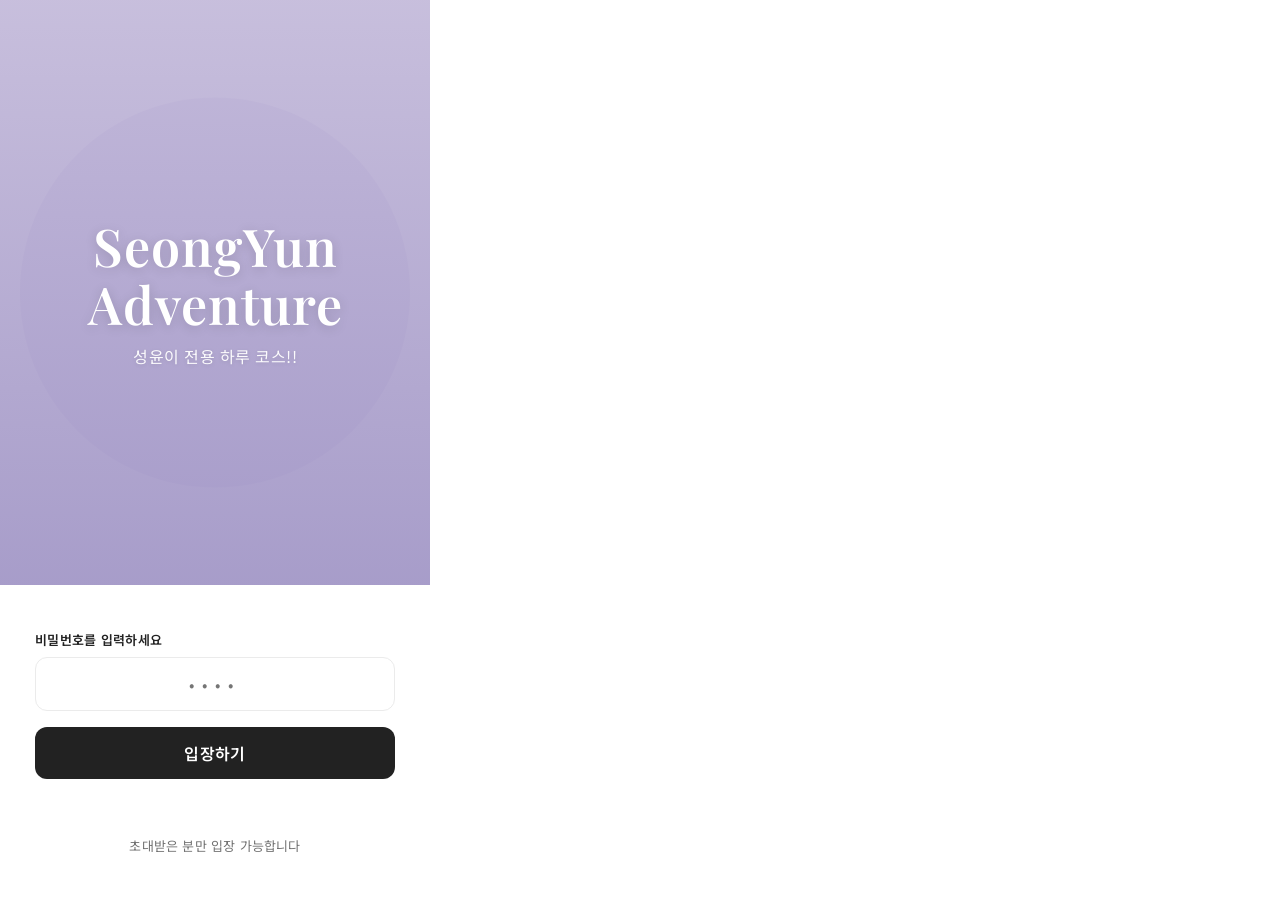
<file: index.html>
<!DOCTYPE html>
<html lang="ko">
<head>
  <meta charset="UTF-8" />
  <meta name="viewport" content="width=device-width, initial-scale=1.0, maximum-scale=1.0, user-scalable=no" />
  <meta name="theme-color" content="#FFFFFF" />
  <title>Birthday Adventure</title>
  <link href="https://fonts.googleapis.com/css2?family=Noto+Sans+KR:wght@300;400;500;600;700&family=Playfair+Display:wght@400;600;700&display=swap" rel="stylesheet" />
  <link rel="stylesheet" href="css/style.css" />
  <style>
    body {
      background: #FFFFFF;
      display: flex;
      flex-direction: column;
      min-height: 100vh;
      padding: 0;
      margin: 0;
    }

    /* Hero Section with Background Image */
    .hero-section {
      position: relative;
      height: 65vh;
      min-height: 500px;
      background: linear-gradient(180deg, rgba(124,111,176,0.3) 0%, rgba(124,111,176,0.6) 100%),
                  url('data:image/svg+xml,<svg xmlns="http://www.w3.org/2000/svg" viewBox="0 0 800 600"><rect fill="%23E8E1F0" width="800" height="600"/><circle cx="400" cy="300" r="200" fill="%23D4C9E3" opacity="0.3"/></svg>');
      background-size: cover;
      background-position: center;
      display: flex;
      align-items: center;
      justify-content: center;
      color: white;
      text-align: center;
      padding: 40px 24px;
    }

    .hero-content {
      position: relative;
      z-index: 2;
      max-width: 400px;
    }

    .hero-title {
      font-family: 'Playfair Display', 'Noto Serif KR', serif;
      font-size: 52px;
      font-weight: 600;
      letter-spacing: 1px;
      margin-bottom: 12px;
      text-shadow: 0 2px 12px rgba(0,0,0,0.15);
      line-height: 1.1;
    }

    .hero-subtitle {
      font-size: 16px;
      font-weight: 400;
      opacity: 0.95;
      letter-spacing: 0.5px;
      text-shadow: 0 1px 4px rgba(0,0,0,0.1);
    }

    /* Password Form Section */
    .form-section {
      flex: 1;
      background: white;
      padding: 40px 24px;
      display: flex;
      flex-direction: column;
      align-items: center;
      justify-content: center;
    }

    .form-container {
      width: 100%;
      max-width: 360px;
    }

    .form-label {
      font-size: 13px;
      font-weight: 600;
      color: var(--text);
      margin-bottom: 8px;
      display: block;
      letter-spacing: 0.3px;
    }

    .pw-input {
      width: 100%;
      padding: 14px 16px;
      border: 1px solid var(--border);
      border-radius: var(--radius);
      font-size: 16px;
      text-align: center;
      letter-spacing: 8px;
      font-family: inherit;
      color: var(--text);
      outline: none;
      background: white;
      transition: all 0.2s ease;
      margin-bottom: 16px;
    }

    .pw-input:hover {
      border-color: var(--border-dark);
    }

    .pw-input:focus {
      border-color: var(--text);
      box-shadow: 0 0 0 1px var(--text);
    }

    .pw-input.error {
      border-color: var(--error);
      animation: shake 0.4s ease;
    }

    .enter-btn {
      width: 100%;
      padding: 14px;
      background: var(--text);
      color: white;
      border: none;
      border-radius: var(--radius);
      font-size: 16px;
      font-weight: 600;
      font-family: inherit;
      cursor: pointer;
      transition: all 0.2s ease;
      letter-spacing: 0.3px;
    }

    .enter-btn:hover {
      background: #000000;
      transform: translateY(-1px);
      box-shadow: 0 4px 12px rgba(0,0,0,0.15);
    }

    .enter-btn:active {
      transform: scale(0.98);
    }

    .enter-btn.loading {
      background: var(--primary);
    }

    .error-msg {
      font-size: 14px;
      color: var(--error);
      margin-top: 12px;
      min-height: 20px;
      opacity: 0;
      transition: opacity 0.2s;
      text-align: center;
    }

    .error-msg.show {
      opacity: 1;
    }

    .footer-note {
      font-size: 13px;
      color: var(--text-light);
      margin-top: 24px;
      text-align: center;
      letter-spacing: 0.2px;
    }

    @keyframes shake {
      0%, 100% { transform: translateX(0); }
      25% { transform: translateX(-8px); }
      75% { transform: translateX(8px); }
    }
  </style>
</head>
<body>
  <!-- Hero Section -->
  <div class="hero-section">
    <div class="hero-content">
      <h1 class="hero-title" id="heroTitle">Birthday<br>Adventure</h1>
      <p class="hero-subtitle" id="heroSubtitle">특별한 하루가 당신을 기다리고 있어요</p>
    </div>
  </div>

  <!-- Password Form Section -->
  <div class="form-section">
    <div class="form-container">
      <label class="form-label" for="pwInput">비밀번호를 입력하세요</label>
      <input
        type="password"
        id="pwInput"
        class="pw-input"
        placeholder="••••"
        maxlength="12"
        autocomplete="off"
        inputmode="numeric"
      />
      <button class="enter-btn" id="enterBtn" onclick="submitPassword()">
        입장하기
      </button>
      <p class="error-msg" id="errorMsg">
        비밀번호가 일치하지 않습니다
      </p>
      <p class="footer-note">초대받은 분만 입장 가능합니다</p>
    </div>
  </div>

  <script src="js/data.js"></script>
  <script>
    // Update hero text from config
    if (CONFIG.mainTitle) {
      document.getElementById("heroTitle").innerHTML = CONFIG.mainTitle.replace(" ", "<br>");
    }
    if (CONFIG.mainSubtitle) {
      document.getElementById("heroSubtitle").textContent = CONFIG.mainSubtitle;
    }

    document.getElementById("pwInput").addEventListener("keydown", (e) => {
      if (e.key === "Enter") submitPassword();
    });

    function submitPassword() {
      const input = document.getElementById("pwInput").value;
      const errorMsg = document.getElementById("errorMsg");
      const pwInput = document.getElementById("pwInput");
      const btn = document.getElementById("enterBtn");

      if (input === CONFIG.password) {
        sessionStorage.setItem("birthday_auth", "true");
        btn.textContent = "입장 중...";
        btn.classList.add("loading");
        btn.disabled = true;
        setTimeout(() => { window.location.href = "main.html"; }, 600);
      } else {
        pwInput.classList.remove("error");
        void pwInput.offsetWidth;
        pwInput.classList.add("error");
        errorMsg.classList.add("show");
        pwInput.value = "";
        setTimeout(() => {
          pwInput.classList.remove("error");
          errorMsg.classList.remove("show");
        }, 2500);
        pwInput.focus();
      }
    }
  </script>
</body>
</html>
</file>
<file: css/style.css>
/* =====================================================
   Birthday Adventure - 공통 스타일 (Premium Travel Theme)
   ===================================================== */

/* Reset */
*, *::before, *::after {
  margin: 0;
  padding: 0;
  box-sizing: border-box;
  -webkit-tap-highlight-color: transparent;
}

/* Design System - Premium Travel Experience */
:root {
  --primary:      #7C6FB0;
  --primary-lt:   #9D8FC9;
  --primary-dk:   #5D4E8A;
  --accent:       #B8A5D8;
  --success:      #9D8FC9;
  --success-lt:   #B8A5D8;
  --error:        #D89BA5;
  --bg:           #FFFFFF;
  --bg-gray:      #F7F7F7;
  --bg-light:     #FAFAFA;
  --white:        #FFFFFF;
  --text:         #222222;
  --text-light:   #717171;
  --text-muted:   #B0B0B0;
  --border:       #EBEBEB;
  --border-dark:  #DDDDDD;
  --shadow-sm:    0 1px 2px rgba(0,0,0,0.08), 0 4px 12px rgba(0,0,0,0.05);
  --shadow:       0 2px 4px rgba(0,0,0,0.08), 0 8px 24px rgba(0,0,0,0.08);
  --shadow-lg:    0 6px 16px rgba(0,0,0,0.12);
  --radius:       12px;
  --radius-lg:    16px;
  --radius-sm:    8px;
  --radius-card:  14px;
  --transition:   0.2s cubic-bezier(0.4, 0, 0.2, 1);
}

html {
  font-size: 16px;
  scroll-behavior: smooth;
}

body {
  font-family: 'Noto Sans KR', -apple-system, BlinkMacSystemFont, 'Segoe UI', Roboto, sans-serif;
  background: var(--bg);
  color: var(--text);
  min-height: 100vh;
  max-width: 430px;
  margin: 0 auto;
  overflow-x: hidden;
  -webkit-font-smoothing: antialiased;
  letter-spacing: -0.2px;
  line-height: 1.5;
}

/* ── Buttons ── */
.btn {
  display: inline-flex;
  align-items: center;
  justify-content: center;
  gap: 8px;
  padding: 16px 28px;
  border: none;
  border-radius: var(--radius);
  font-size: 15px;
  font-weight: 600;
  font-family: inherit;
  cursor: pointer;
  text-decoration: none;
  transition: all var(--transition);
  user-select: none;
  -webkit-user-select: none;
  letter-spacing: 0.3px;
}

.btn:active { transform: scale(0.97); }

.btn-primary {
  background: linear-gradient(135deg, var(--primary), var(--primary-dk));
  color: var(--white);
  box-shadow: 0 6px 24px rgba(124,111,176,0.30);
}
.btn-primary:hover {
  background: linear-gradient(135deg, var(--primary-lt), var(--primary));
  box-shadow: 0 10px 32px rgba(124,111,176,0.40);
  transform: translateY(-1px);
}

.btn-success {
  background: var(--success);
  color: var(--white);
  box-shadow: 0 6px 20px rgba(139,176,157,0.28);
}
.btn-success:hover {
  box-shadow: 0 10px 28px rgba(139,176,157,0.38);
  transform: translateY(-1px);
}

.btn-ghost {
  background: transparent;
  color: var(--text-light);
  border: 1.5px solid var(--border);
}
.btn-ghost:hover {
  border-color: var(--primary);
  color: var(--primary);
  background: var(--bg-warm);
}

.btn-block { width: 100%; }

/* ── Cards ── */
.card {
  background: var(--white);
  border-radius: var(--radius);
  border: 1px solid var(--border);
  box-shadow: var(--shadow-sm);
  overflow: hidden;
}

/* ── Input ── */
.input-field {
  width: 100%;
  padding: 16px 20px;
  border: 1.5px solid var(--border);
  border-radius: var(--radius);
  font-size: 16px;
  font-family: inherit;
  color: var(--text);
  outline: none;
  background: var(--white);
  transition: all var(--transition);
}
.input-field:focus {
  border-color: var(--primary);
  box-shadow: 0 0 0 4px rgba(108,92,231,0.10);
}

/* ── Animations ── */
@keyframes slideUp {
  from { opacity: 0; transform: translateY(28px); }
  to   { opacity: 1; transform: translateY(0); }
}
@keyframes slideDown {
  from { opacity: 0; transform: translateY(-16px); }
  to   { opacity: 1; transform: translateY(0); }
}
@keyframes fadeIn {
  from { opacity: 0; }
  to   { opacity: 1; }
}
@keyframes bounce {
  0%, 100% { transform: translateY(0); }
  50%       { transform: translateY(-10px); }
}
@keyframes shake {
  0%, 100% { transform: translateX(0); }
  20%       { transform: translateX(-8px); }
  40%       { transform: translateX(8px); }
  60%       { transform: translateX(-5px); }
  80%       { transform: translateX(5px); }
}
@keyframes stampIn {
  0%   { transform: rotate(-12deg) scale(0.4); opacity: 0; }
  60%  { transform: rotate(-12deg) scale(1.1); }
  100% { transform: rotate(-12deg) scale(1); opacity: 1; }
}
@keyframes pulse {
  0%, 100% { transform: scale(1); }
  50%       { transform: scale(1.02); }
}
@keyframes spin {
  from { transform: rotate(0deg); }
  to   { transform: rotate(360deg); }
}
@keyframes heartbeat {
  0%, 100% { transform: scale(1); }
  14%       { transform: scale(1.12); }
  28%       { transform: scale(1); }
  42%       { transform: scale(1.08); }
  70%       { transform: scale(1); }
}
@keyframes shimmer {
  0%   { background-position: -200% center; }
  100% { background-position: 200% center; }
}
@keyframes sealPop {
  0%   { transform: scale(0.3) rotate(-20deg); opacity: 0; }
  70%  { transform: scale(1.15) rotate(3deg); }
  100% { transform: scale(1) rotate(0deg); opacity: 1; }
}
@keyframes letterReveal {
  from { opacity: 0; transform: translateY(16px); }
  to   { opacity: 1; transform: translateY(0); }
}
@keyframes floatUp {
  0%   { opacity: 0; transform: translateY(0); }
  20%  { opacity: 1; }
  100% { opacity: 0; transform: translateY(-60px); }
}

/* ── Shimmer text ── */
.gold-text {
  background: linear-gradient(90deg, var(--primary), var(--accent), var(--primary));
  background-size: 200% auto;
  -webkit-background-clip: text;
  -webkit-text-fill-color: transparent;
  background-clip: text;
  animation: shimmer 3s linear infinite;
}

/* ── Modal ── */
.modal-overlay {
  position: fixed;
  inset: 0;
  background: rgba(26,16,51,0.60);
  display: none;
  align-items: center;
  justify-content: center;
  z-index: 900;
  padding: 24px;
  backdrop-filter: blur(10px);
}
.modal-overlay.show {
  display: flex;
  animation: fadeIn 0.3s ease;
}
.modal-box {
  background: var(--white);
  border-radius: var(--radius-lg);
  padding: 40px 30px;
  text-align: center;
  max-width: 360px;
  width: 100%;
  animation: slideUp 0.4s cubic-bezier(0.22, 1, 0.36, 1);
  border: 1px solid var(--border);
  box-shadow: var(--shadow-lg);
}

/* ── Envelope modal ── */
.envelope-state { text-align: center; }
.envelope-icon {
  font-size: 64px;
  display: block;
  margin-bottom: 16px;
  animation: heartbeat 3s ease-in-out infinite;
}
.envelope-divider {
  font-size: 12px;
  letter-spacing: 4px;
  color: var(--accent);
  margin: 12px 0;
}
.envelope-heading {
  font-size: 22px;
  font-weight: 800;
  color: var(--text);
  margin-bottom: 8px;
}
.envelope-subtext {
  font-size: 14px;
  color: var(--text-light);
  margin-bottom: 24px;
  line-height: 1.7;
}
.envelope-open-btn {
  display: inline-flex;
  align-items: center;
  gap: 8px;
  padding: 14px 36px;
  background: var(--primary);
  color: var(--white);
  border: none;
  border-radius: var(--radius-pill);
  font-size: 15px;
  font-weight: 700;
  font-family: inherit;
  cursor: pointer;
  transition: all var(--transition);
  box-shadow: 0 6px 20px rgba(108,92,231,0.35);
  letter-spacing: 0.3px;
}
.envelope-open-btn:hover {
  background: var(--primary-lt);
  transform: translateY(-1px);
  box-shadow: 0 10px 30px rgba(108,92,231,0.45);
}

/* ── Letter paper ── */
.letter-state {
  text-align: left;
  animation: letterReveal 0.6s ease;
}
.letter-paper {
  background: #FDFAFF;
  border: 1px solid var(--border);
  border-radius: 12px;
  padding: 28px 24px;
  margin-bottom: 16px;
  position: relative;
}
.letter-paper::before {
  content: '';
  position: absolute;
  top: 0; left: 0; right: 0;
  height: 3px;
  background: linear-gradient(90deg, var(--primary), var(--accent), var(--primary));
  border-radius: 12px 12px 0 0;
}
.letter-ornament {
  text-align: center;
  font-size: 13px;
  letter-spacing: 6px;
  color: var(--accent);
  margin-bottom: 18px;
}
.letter-to {
  font-size: 16px;
  font-weight: 700;
  color: var(--text);
  margin-bottom: 16px;
}
.letter-body-text {
  font-size: 14px;
  color: var(--text-light);
  line-height: 2;
  white-space: pre-line;
}
.letter-signature { margin-top: 20px; text-align: right; }
.letter-sig-line { color: var(--border-dark); margin-bottom: 6px; }
.letter-from-text { font-size: 15px; font-weight: 600; color: var(--text-light); }

/* ── Header Bar ── */
.top-bar {
  display: flex;
  align-items: center;
  justify-content: space-between;
  padding: 14px 20px;
  background: var(--white);
  position: sticky;
  top: 0;
  z-index: 100;
  border-bottom: 1px solid var(--border);
}
.top-bar-title {
  font-size: 15px;
  font-weight: 700;
  color: var(--text);
}
.back-btn {
  display: flex;
  align-items: center;
  gap: 6px;
  font-size: 14px;
  font-weight: 600;
  color: var(--primary);
  background: none;
  border: none;
  cursor: pointer;
  padding: 6px 4px;
  font-family: inherit;
  transition: color var(--transition);
}
.back-btn:hover { color: var(--primary-dk); }

/* ── Utility ── */
.text-center { text-align: center; }
.hidden      { display: none !important; }
.page-enter  { animation: slideUp 0.5s ease; }

/* Scrollbar */
::-webkit-scrollbar       { width: 4px; }
::-webkit-scrollbar-track { background: transparent; }
::-webkit-scrollbar-thumb { background: var(--border-dark); border-radius: 2px; }
</file>
